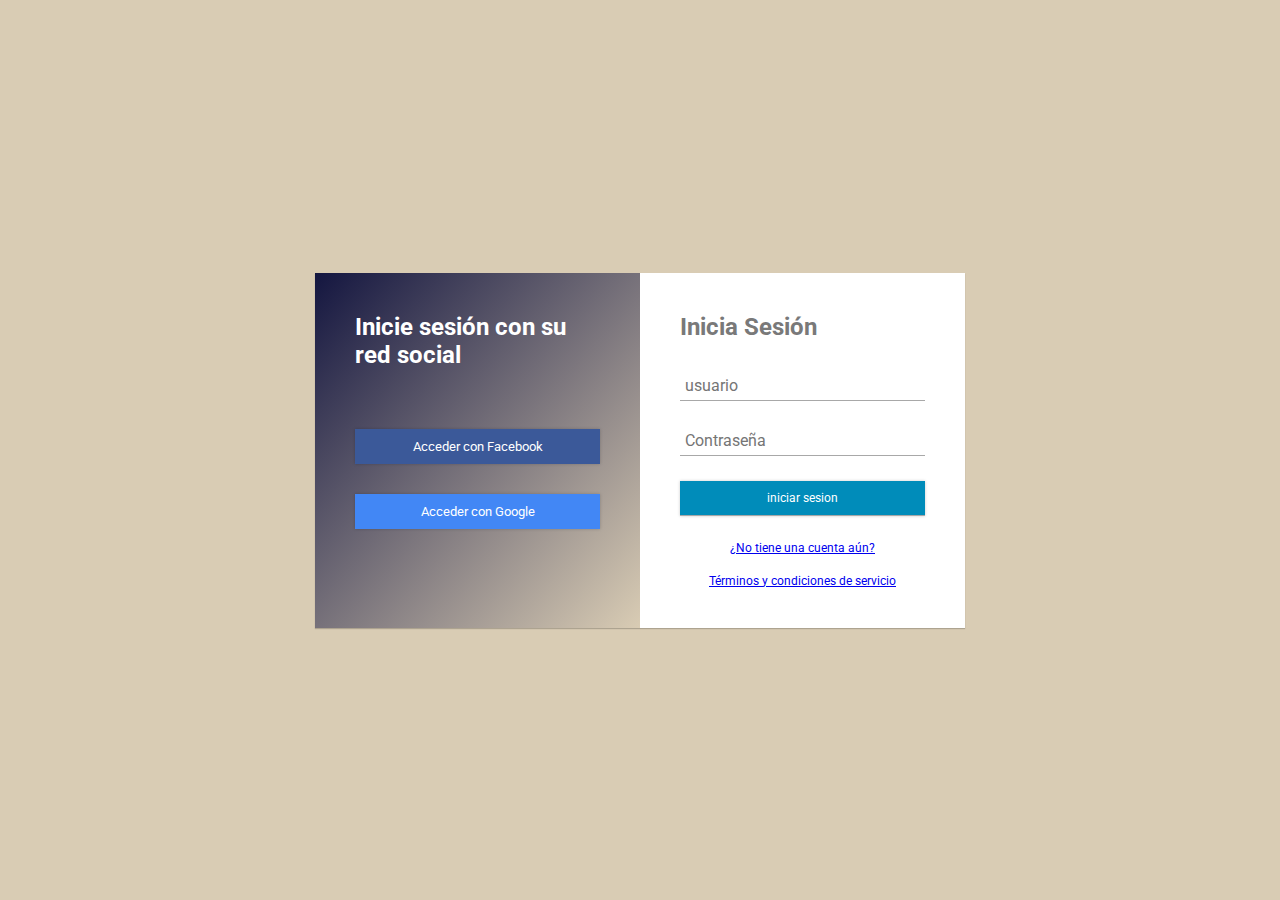
<file: index.html>
<!DOCTYPE html>
<html lang="en">
   <head>
      <meta charset="UTF-8" />
      <meta name="viewport" content="width=device-width, initial-scale=1.0" />
      <meta http-equiv="X-UA-Compatible" content="ie=edge" />
      <link href="https://fonts.googleapis.com/css?family=Roboto" rel="stylesheet" />
      <link rel="stylesheet" href="https://use.fontawesome.com/releases/v5.7.2/css/all.css" integrity="sha384-fnmOCqbTlWIlj8LyTjo7mOUStjsKC4pOpQbqyi7RrhN7udi9RwhKkMHpvLbHG9Sr" crossorigin="anonymous" />
      <link rel="stylesheet" href="css/style.css" />
      <title>MarketPlace</title>
   </head>
   <body>
      <div class="container">
         <div class="login-container">
            <div class="login">
               <h2>Inicie sesión con su red social</h2>
               <div class="login-items">
                  <button class="fb"><i class="fab fa-facebook-f"></i> Acceder con Facebook</button>
                  <button class="correo"><i class="fab fa-google"></i> Acceder con Google</button>
               </div>
            </div>
            <div class="inicia-sesion">
               <h2>Inicia Sesión</h2>
               <form action="">
                  <input type="text" placeholder="usuario" class="usuario" />
                  <input type="password" placeholder="Contraseña" class="pass" />
                  <input type="submit" class="submit" value="iniciar sesion"/>
                  <p><a href="registro.html"> ¿No tiene una cuenta aún? </a></p>
                  <br />
                  <p><a href="#">Términos y condiciones de servicio</a></p>
               </form>
            </div>
         </div>
      </div>
   </body>
</html>
</file>
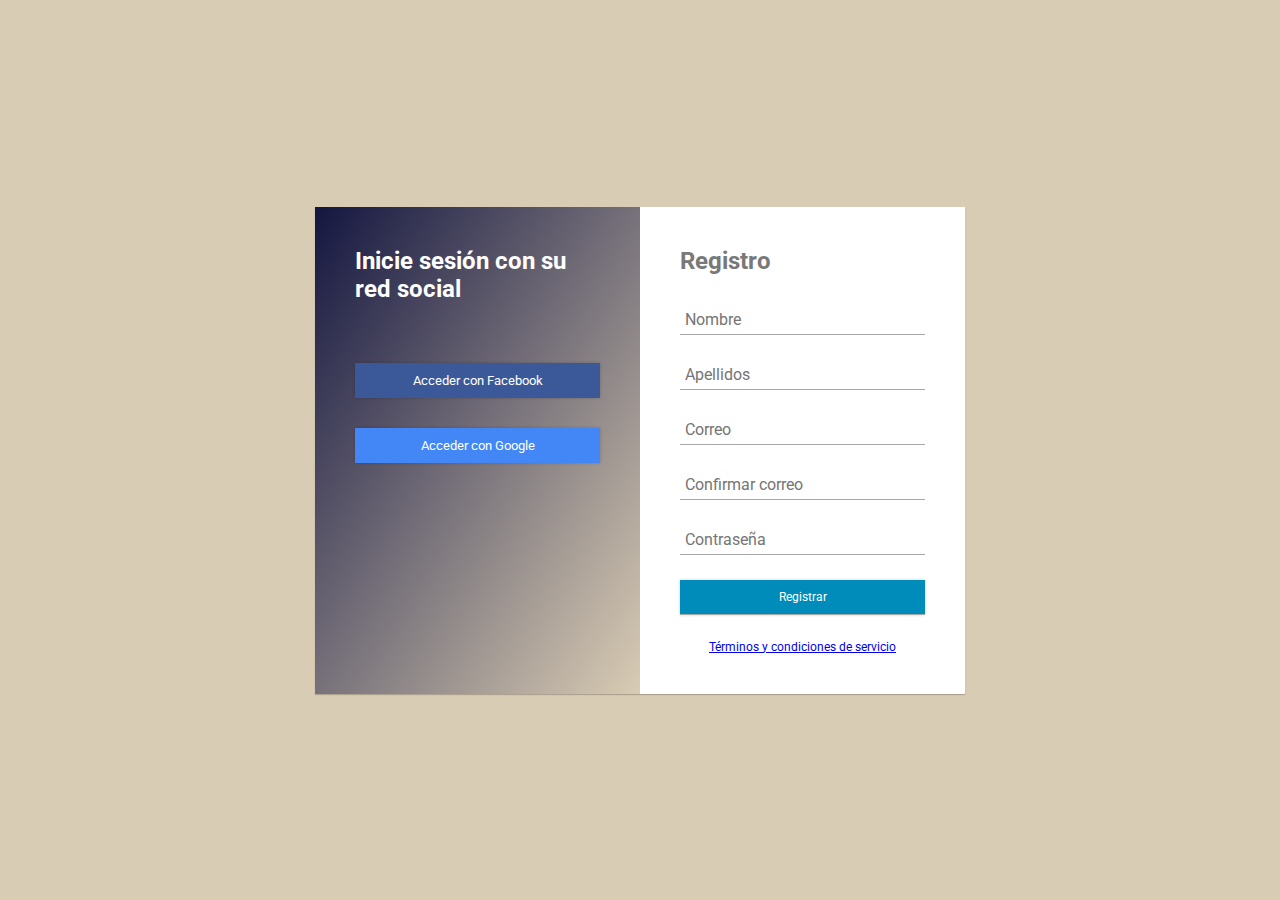
<file: registro.html>
<!DOCTYPE html>
<html lang="en">
   <head>
      <meta charset="UTF-8">
      <meta http-equiv="X-UA-Compatible" content="IE=edge">
      <meta name="viewport" content="width=device-width, initial-scale=1.0">
      <link href="https://fonts.googleapis.com/css?family=Roboto" rel="stylesheet">
      <link rel="stylesheet" href="https://use.fontawesome.com/releases/v5.7.2/css/all.css" integrity="sha384-fnmOCqbTlWIlj8LyTjo7mOUStjsKC4pOpQbqyi7RrhN7udi9RwhKkMHpvLbHG9Sr" crossorigin="anonymous">
      <link rel="stylesheet" href="css/style.css">
      <title>Registro</title>
   </head>
   <body>
      <div class="container">
         <div class="login-container">
            <div class="login">
               <h2>Inicie sesión con su red social</h2>
               <div class="login-items">
                  <button class="fb"><i class="fab fa-facebook-f"></i> Acceder con Facebook</button>          
                  <button class="correo"><i class="fab fa-google"></i> Acceder con Google</button>
               </div>
            </div>
            <div class="inicia-sesion">
               <h2>Registro</h2>
               <form action="">
                  <input type="text" placeholder="Nombre" class="usuario">
                  <input type="text" placeholder="Apellidos" class="usuario">
                  <input type="text" placeholder="Correo" class="usuario">
                  <input type="text" placeholder="Confirmar correo" class="usuario">
                  <input type="password" placeholder="Contraseña" class="pass">
                  <input type="submit" class="submit" value="Registrar">             
                  <p><a  href="#">Términos y condiciones de servicio</a></p>
               </form>
            </div>
         </div>
      </div>
   </body>
</html>
</file>
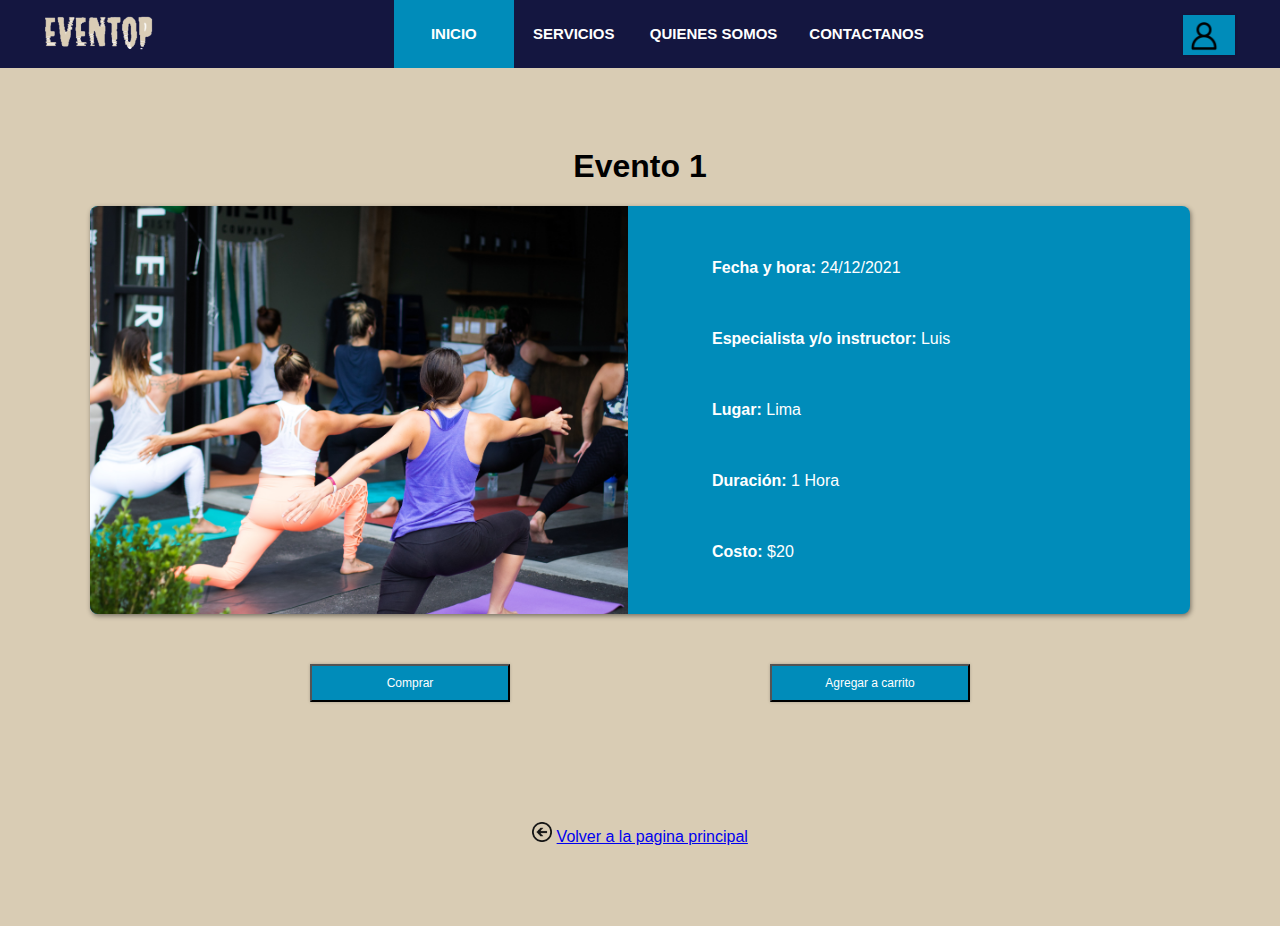
<file: public/event-details.html>
<!DOCTYPE html>
<html>
    <head>
        <title>Eventos cerca de ti!</title>
        <link rel="stylesheet" href="../src/styles/style.css">
    </head>
    <body>
        <nav class="topnav">
            <div class="logo">
                <img src="../src/images/logo.png" alt="Logo">   
            </div>
            <div class="menu">
                <a class="active" href="#home">Inicio</a>
                <a href="#services">Servicios</a>
                <a href="#about">Quienes Somos</a>
                <a href="#contact">Contactanos</a>
            </div>
            <div class="login-container">
                <button type="submit">
                    <img class="login-avatar" src="../src/images/user.png" alt="Avatar"/>
                </button>
            </div>
        </nav>
        <div class="event-details">
            <div class="event-wrapper">
                <h1>Evento 1</h1>
                <div class="event-card">
                    <div class="event-img">
                        <img src="../src/images/evento3.jpg" alt="Evento 1">
                    </div>
                    <div class="event-text">
                        <ul>
                            <li><strong>Fecha y hora:</strong> 24/12/2021</li>
                            <li><strong>Especialista y/o instructor:</strong> Luis</li>
                            <li><strong>Lugar:</strong> Lima</li>
                            <li><strong>Duración:</strong> 1 Hora</li>
                            <li><strong>Costo:</strong> $20</li>
                        </ul>
                    </div>
                </div>
                <div class="event-buttons">
                    <button type="submit">Comprar</button>
                    <button type="submit">Agregar a carrito</button>
                </div>
                <div class="event-back">
                    <img src="../src/images/back_arrow.png" alt="Back arrow">
                    <a href="home-logged-user.html">Volver a la pagina principal</a>
                </div>
            </div>
        </div>
    </body>
</html>
</file>
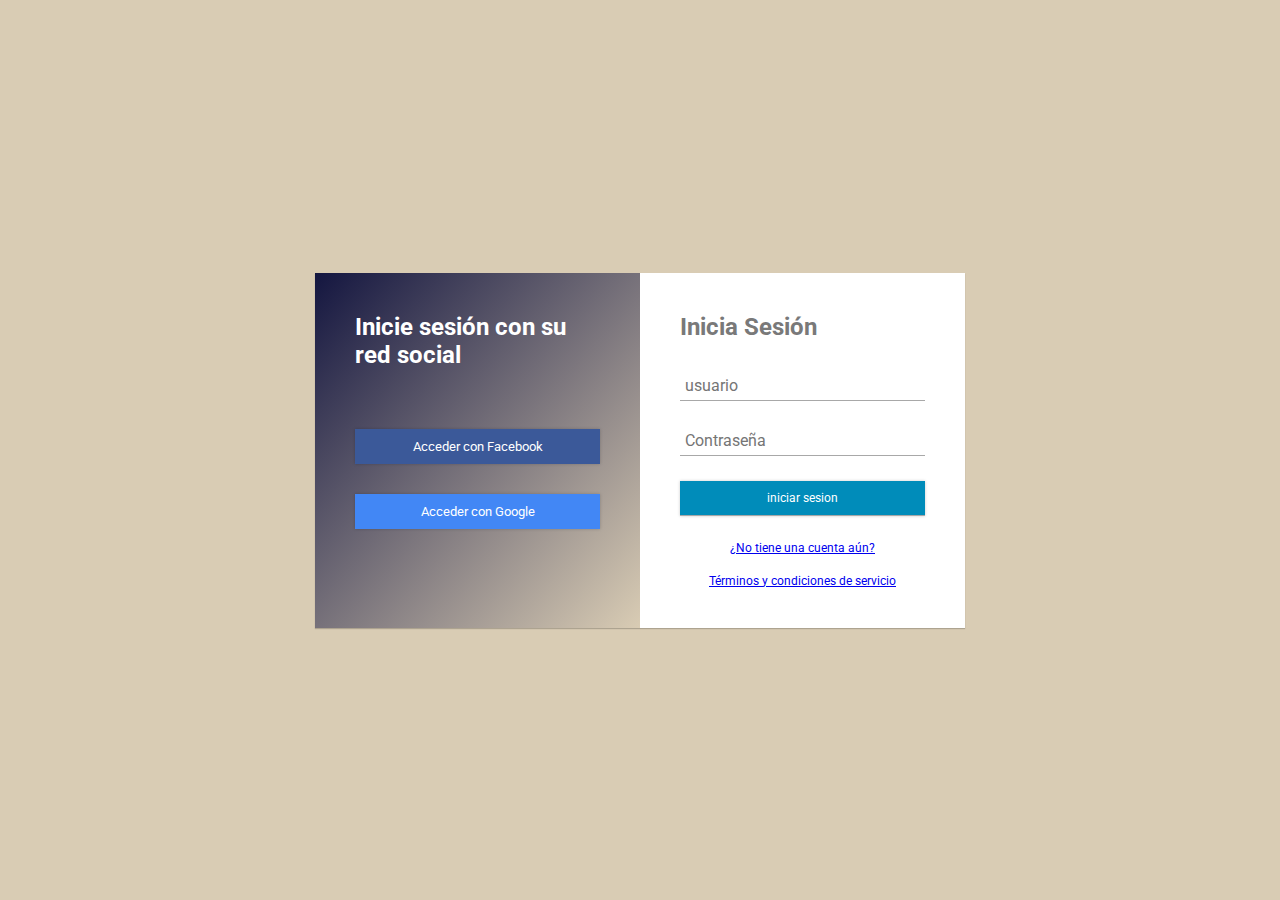
<file: public/login.html>
<!DOCTYPE html>
<html lang="en">
   <head>
      <meta charset="UTF-8" />
      <meta name="viewport" content="width=device-width, initial-scale=1.0" />
      <meta http-equiv="X-UA-Compatible" content="ie=edge" />
      <link href="https://fonts.googleapis.com/css?family=Roboto" rel="stylesheet" />
      <link rel="stylesheet" href="https://use.fontawesome.com/releases/v5.7.2/css/all.css" integrity="sha384-fnmOCqbTlWIlj8LyTjo7mOUStjsKC4pOpQbqyi7RrhN7udi9RwhKkMHpvLbHG9Sr" crossorigin="anonymous" />
      <link rel="stylesheet" href="../src/styles/style_h.css" />
      <title>MarketPlace</title>
   </head>
   <body>
      <div class="container">
         <div class="login-container">
            <div class="login">
               <h2>Inicie sesión con su red social</h2>
               <div class="login-items">
                  <button class="fb"><i class="fab fa-facebook-f"></i> Acceder con Facebook</button>
                  <button class="correo"><i class="fab fa-google"></i> Acceder con Google</button>
               </div>
            </div>
            <div class="inicia-sesion">
               <h2>Inicia Sesión</h2>
               <form action="./home-logged-user.html">
                  <input type="text" placeholder="usuario" class="usuario" />
                  <input type="password" placeholder="Contraseña" class="pass" />
                  <input type="submit" class="submit" value="iniciar sesion" />
                  <p><a href="registro.html"> ¿No tiene una cuenta aún? </a></p>
                  <br />
                  <p><a href="#">Términos y condiciones de servicio</a></p>
               </form>
            </div>
         </div>
      </div>
   </body>
</html>
</file>
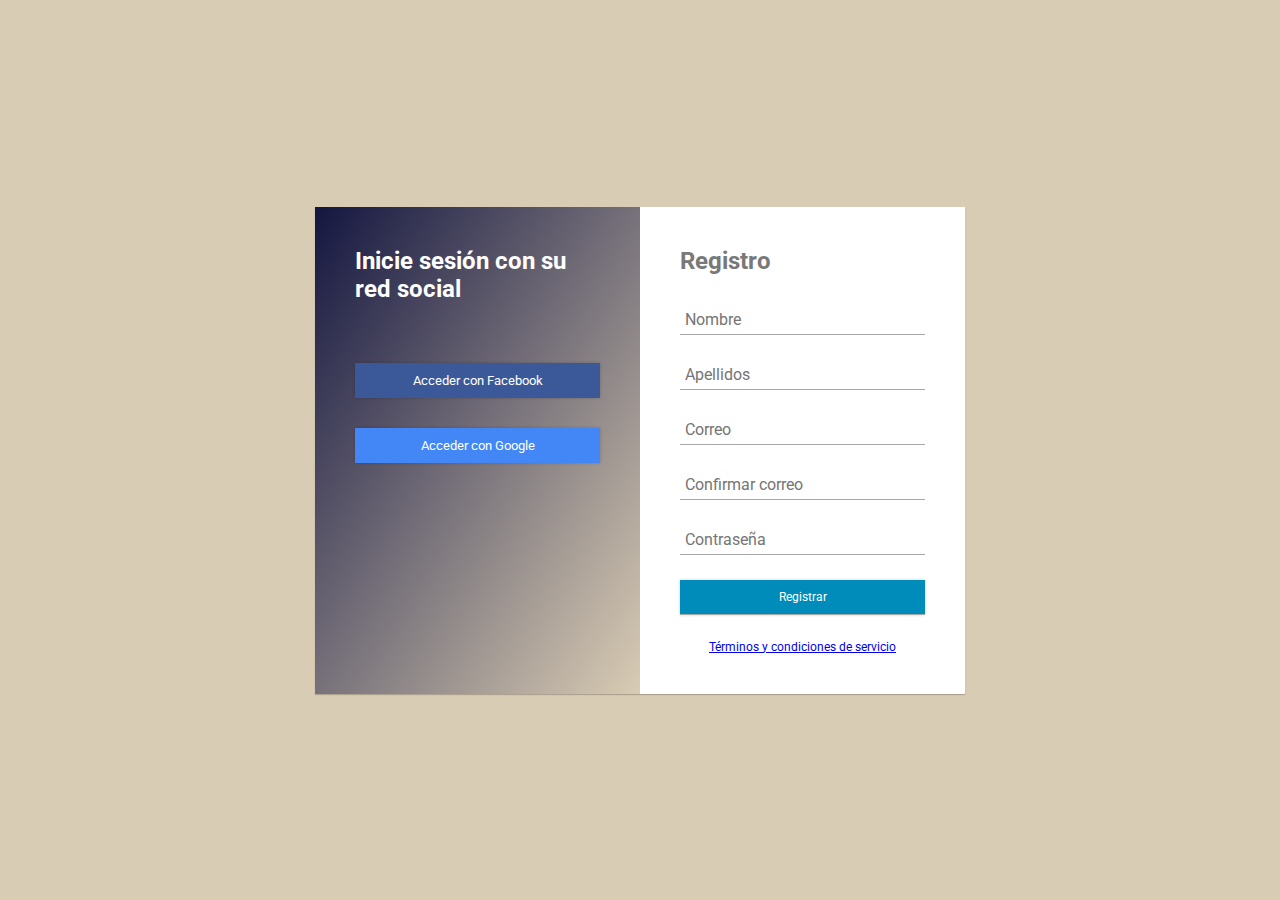
<file: public/registro.html>
<!DOCTYPE html>
<html lang="en">
   <head>
      <meta charset="UTF-8">
      <meta http-equiv="X-UA-Compatible" content="IE=edge">
      <meta name="viewport" content="width=device-width, initial-scale=1.0">
      <link href="https://fonts.googleapis.com/css?family=Roboto" rel="stylesheet">
      <link rel="stylesheet" href="https://use.fontawesome.com/releases/v5.7.2/css/all.css" integrity="sha384-fnmOCqbTlWIlj8LyTjo7mOUStjsKC4pOpQbqyi7RrhN7udi9RwhKkMHpvLbHG9Sr" crossorigin="anonymous">
      <link rel="stylesheet" href="../src/styles/style_h.css">
      <title>Registro</title>
   </head>
   <body>
      <div class="container">
         <div class="login-container">
            <div class="login">
               <h2>Inicie sesión con su red social</h2>
               <div class="login-items">
                  <button class="fb"><i class="fab fa-facebook-f"></i> Acceder con Facebook</button>          
                  <button class="correo"><i class="fab fa-google"></i> Acceder con Google</button>
               </div>
            </div>
            <div class="inicia-sesion">
               <h2>Registro</h2>
               <form action="./home-logged-user.html">
                  <input type="text" placeholder="Nombre" class="usuario">
                  <input type="text" placeholder="Apellidos" class="usuario">
                  <input type="text" placeholder="Correo" class="usuario">
                  <input type="text" placeholder="Confirmar correo" class="usuario">
                  <input type="password" placeholder="Contraseña" class="pass">
                  <input type="submit" class="submit" value="Registrar">             
                  <p><a  href="#">Términos y condiciones de servicio</a></p>
               </form>
            </div>
         </div>
      </div>
   </body>
</html>
</file>
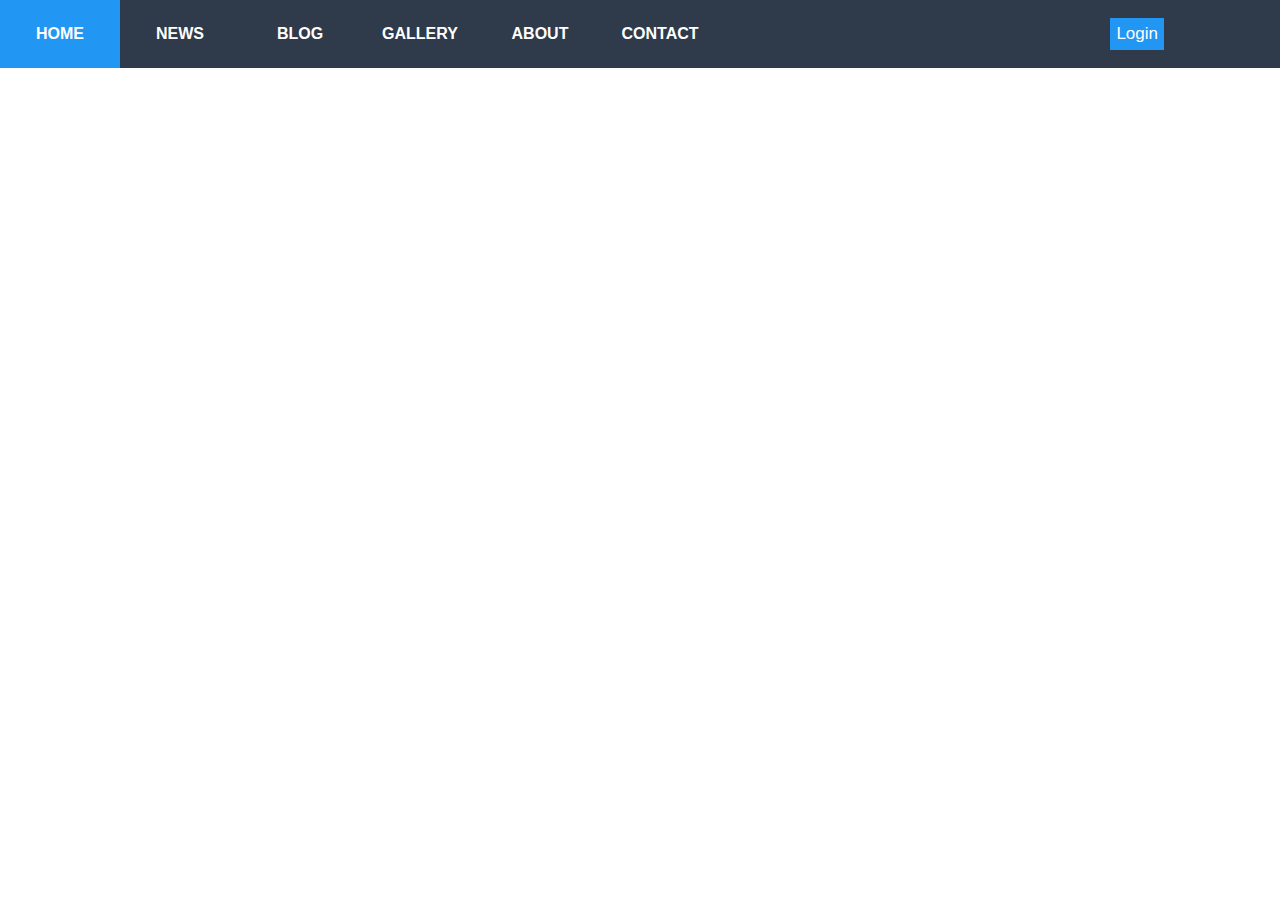
<file: src/home-logged-user.html>
<!DOCTYPE html>
<html>
    <head>
        <title>Navigation Bar with Login Form</title>
        <link rel="stylesheet" href="style.css">
    </head>
    <body>
        <div class="topnav">
            <a class="active" href="#home">Home</a>
            <a href="#about">News</a>
            <a href="#about">Blog</a>
            <a href="#about">Gallery</a>
            <a href="#about">About</a>
            <a href="#contact">Contact</a>
            <div class="login-container">
                <form>
                    <button type="submit">Login</button>
                </form>
            </div>
        </div>
    </body>
</html>
</file>
<file: css/style.css>
*{
    margin: 0;
    padding: 0;
    box-sizing: border-box;
    font-family: 'Roboto', sans-serif;
  }
   
  body{
   background: #D9CCB4;
  }
   
  .container{
    width: 100%;
    height: 100vh;
    padding: 10px;
    display: flex;
    justify-content: center;
    align-items: center;
  }
   
  .login-container{
    display: flex;
    width: 650px;
    height: auto;
    background: #fff;
    box-shadow: 0 1px 1px 0 rgba(0, 0, 0, .2);
  }
   
  .inicia-sesion, .login{
    flex: 1;
  }
   
  .inicia-sesion{
    padding: 40px;
    position: relative;
  }
   
  .inicia-sesion h2{
    color: #797979;
    margin-bottom: 30px;
  }
   
  .inicia-sesion input{
    width: 100%;
    padding: 5px;
    font-size: 16px;
    margin-bottom: 25px;
    border-top-style: none;
    border-left-style: none;
    border-right-style: none;
    border-bottom: 1px solid #a8a8a8;
    color: #333;
  }
   
  .inicia-sesion input:active,
  .inicia-sesion input:focus{
    outline: none;
  }
   
  .inicia-sesion .submit{
    /*width: auto;*/
    padding: 10px;
    background:  #008CBA;
    color: #fff;
    font-size: 12px;
    box-shadow: 0 0 3px 0 rgba(0, 0, 0, .2);
    cursor: pointer;
  }

  p  {
    font-size: 12px;
    text-align: center;
  }

   
  .inicia-sesion::after{
    /*content: '&amp;gt;';*/
    position: absolute;
    width: 25px;
    height: 25px;
    top: 50%;
    right: -23px;
    padding: 10px;
    text-align: center;
    font-size: 19px;
    background: #f1f1f1;
    border-radius: 50%;
    transform: translateY(-50%);
    box-shadow: -1px 1px 3px 1px rgba(0, 0, 0, .2);
    color: #7c7c7c;
  }
   
  .login{
    background-image: linear-gradient(to bottom right, #141640, #D9CCB4 );
    padding: 40px;
  }
   
  .login h2{
    color: #fff;
    margin-bottom: 45px;
  }
   
  .login button i{
    position: absolute;
    top: 12px; 
    left: 12px;
  }
   
  .login button{
    width: 100%;
    margin: 15px 0px;
    padding: 10px;
    box-shadow: 0 0 3px 0 rgba(0, 0, 0, .2);
    cursor: pointer;
    position: relative;
  }
   
  .login .fb{
    background: #3b5999;
    border-style: none;
    color: #fff;
  }
   
 
   
  .login .correo{
    background: #4287F5;
    border-style: none;
    color: #fff;
  }
   
  @media only screen and (max-width: 540px){
    .login-container{
      display: block;
    }
   
    .inicia-sesion, .login{
      flex: none;
    }
   
    .inicia-sesion::after{
      top: unset;
      bottom: -25px;
      left: 50%;
      transform: translateX(-50%) rotate(90deg);
    }
  }
</file>
<file: src/styles/style.css>
:root {
  --color-1: #010326;
  --color-2: #141640;
  --color-3: #D9CCB4;
  --color-4: #8C7961;
  --color-5: #A6554E;
  --color-6: #008CBA;
}

* {
  box-sizing: border-box;
  font-family: 'Roboto', sans-serif;
}

body{
    margin: 0;
    padding: 0;
    background: var(--color-3);
}
.topnav {
  overflow: hidden;
  background-color: var(--color-2);
  line-height: 40px;
  text-transform: uppercase;
  font-weight: bold;
  display: flex;
  justify-content: space-between;
}
 
.topnav div a {
  float: left;
  display: block;
  min-width: 120px;
  width: auto;
  color: black;
  text-align: center;
  padding: 14px 16px;
  text-decoration: none;
  font-size: 15px;
  color:#fff;
}
 
.topnav div a:hover {
  background-color: #ddd;
  color: black;
}
 
.topnav div a.active {
  background-color: #008CBA;
  color: white;
}
 
.topnav .login-container {
  float: right;
  margin-right: 40px;
  margin-top: 10px;
  display: flex;
  flex-direction: row;
}

.topnav .login-container button {
  float: right;
  padding: 6px;
  margin: 5px;
  height: 40px;
  width: auto;
  background: #008CBA;
  color:#fff;
  font-size: 15px;
  border: none;
  cursor: pointer;
  box-shadow: 0 0 3px 0 rgba(0, 0, 0, .2);
}

.topnav .login-container button:hover {
  background: #ccc;
}
 
.topnav .login-container form input {
  float: right;
  padding: 6px;
  margin: 5px;
  height: 40px;
  width: auto;
  background: #008CBA;
  color:#fff;
  font-size: 15px;
  border: none;
  cursor: pointer;
  box-shadow: 0 0 3px 0 rgba(0, 0, 0, .2);
}
 
.topnav .login-container form input:hover {
  background: #ccc;
}

.logo {
  float: left;
  display: block;
  margin-top: 5px;
  margin-left: 40px;
  height: 60px;
  width: auto;
}

.menu {
  display: flex;
  justify-content: center;
}

.login-avatar {
  height: 30px;
  width: 30px;
  margin-right: 10px;
}

.logo img {
  height: 55px;
  width: auto;
}

.section-card {
  margin: 80px;
}

.card {
  --card-blend-mode: overlay;
  max-width: 500px;
  width: auto;
  border-radius: 0.5rem;
  box-shadow: 0.05rem 0.1rem 0.3rem -0.03rem rgba(0, 0, 0, 0.45);
  padding-bottom: 1rem;
  background: var(--color-6);
  color: #fff;
  margin-bottom: 20px;
}

.card img {
  border-radius: 0.5rem 0.5rem 0 0;
  width: 100%;
  -o-object-fit: cover;
     object-fit: cover;
  max-height: max(10rem, 30vh);
  aspect-ratio: 4/3;
}
.card img ~ * {
  margin-left: 1rem;
  margin-right: 1rem;
}
.card > :last-child {
  margin-bottom: 0;
}

.card h3 {
  margin-top: 1rem;
  font-size: 1.25rem;
}

.card a {
  color: inherit;
}

.card-wrapper {
  list-style: none;
  padding: 0;
  margin: 0;
  display: grid;
  grid-template-columns: repeat(3, minmax(30ch, 1fr));
  grid-gap: 1.5rem;
  width: 100%;
  padding-left: 1rem;
  padding-right: 1rem;
}

.event-details {
  margin: 80px;
  
}

.event-wrapper {
  width: 100%;
  
}

.event-wrapper h1 {
  text-align: center;
}

.event-img img {
  border-radius: 0.5rem 0 0 0.5rem;
  max-width: 700px;
  max-height: 500px;
  width:100%;
  height:100%;
  -o-object-fit: cover;
     object-fit: cover;
  aspect-ratio: 4/3;
}

.event-card {
  width: 100%;
  max-width: 1100px;
  height: 100%;
  display: grid;
  grid-template-columns: repeat(2, minmax(30ch, 1fr));
  grid-gap: 1.5rem;
  border-radius: 0.5rem;
  box-shadow: 0.05rem 0.1rem 0.3rem -0.03rem rgba(0, 0, 0, 0.45);
  background: var(--color-6);
  color: #fff;
  margin: auto;
  margin-bottom: 50px;
}

.event-text ul {
  margin-top: 0px;
  margin-left: 20px;
  list-style: none;
  height: 100%;
  display: flex;
  flex-direction: column;
  justify-content: space-evenly;
}

.event-buttons {
  width: 100%;
  height: 100%;
  margin-bottom: 120px;
  display: flex;
  justify-content: space-evenly;
  gap: 30px;
}

.event-buttons button {
  max-width: 200px;
  width: 100%;
  padding: 10px;
  
  background:  #008CBA;
  color: #fff;
  font-size: 12px;
  box-shadow: 0 0 3px 0 rgba(0, 0, 0, .2);
  cursor: pointer;
}

.event-back {
  text-align: center;
}

.event-back img {
  width: 20px;
  height: 20px;
}
</file>
<file: src/styles/style_h.css>
*{
    margin: 0;
    padding: 0;
    box-sizing: border-box;
    font-family: 'Roboto', sans-serif;
  }
   
  body{
   background: #D9CCB4;
  }
   
  .container{
    width: 100%;
    height: 100vh;
    padding: 10px;
    display: flex;
    justify-content: center;
    align-items: center;
  }
   
  .login-container{
    display: flex;
    width: 650px;
    height: auto;
    background: #fff;
    box-shadow: 0 1px 1px 0 rgba(0, 0, 0, .2);
  }
   
  .inicia-sesion, .login{
    flex: 1;
  }
   
  .inicia-sesion{
    padding: 40px;
    position: relative;
  }
   
  .inicia-sesion h2{
    color: #797979;
    margin-bottom: 30px;
  }
   
  .inicia-sesion input{
    width: 100%;
    padding: 5px;
    font-size: 16px;
    margin-bottom: 25px;
    border-top-style: none;
    border-left-style: none;
    border-right-style: none;
    border-bottom: 1px solid #a8a8a8;
    color: #333;
  }
   
  .inicia-sesion input:active,
  .inicia-sesion input:focus{
    outline: none;
  }
   
  .inicia-sesion .submit{
    /*width: auto;*/
    padding: 10px;
    background:  #008CBA;
    color: #fff;
    font-size: 12px;
    box-shadow: 0 0 3px 0 rgba(0, 0, 0, .2);
    cursor: pointer;
  }

  p  {
    font-size: 12px;
    text-align: center;
  }

   
  .inicia-sesion::after{
    /*content: '&amp;gt;';*/
    position: absolute;
    width: 25px;
    height: 25px;
    top: 50%;
    right: -23px;
    padding: 10px;
    text-align: center;
    font-size: 19px;
    background: #f1f1f1;
    border-radius: 50%;
    transform: translateY(-50%);
    box-shadow: -1px 1px 3px 1px rgba(0, 0, 0, .2);
    color: #7c7c7c;
  }
   
  .login{
    background-image: linear-gradient(to bottom right, #141640, #D9CCB4 );
    padding: 40px;
  }
   
  .login h2{
    color: #fff;
    margin-bottom: 45px;
  }
   
  .login button i{
    position: absolute;
    top: 12px; 
    left: 12px;
  }
   
  .login button{
    width: 100%;
    margin: 15px 0px;
    padding: 10px;
    box-shadow: 0 0 3px 0 rgba(0, 0, 0, .2);
    cursor: pointer;
    position: relative;
  }
   
  .login .fb{
    background: #3b5999;
    border-style: none;
    color: #fff;
  }
   
 
   
  .login .correo{
    background: #4287F5;
    border-style: none;
    color: #fff;
  }
   
  @media only screen and (max-width: 540px){
    .login-container{
      display: block;
    }
   
    .inicia-sesion, .login{
      flex: none;
    }
   
    .inicia-sesion::after{
      top: unset;
      bottom: -25px;
      left: 50%;
      transform: translateX(-50%) rotate(90deg);
    }
  }
</file>
<file: src/style.css>
.Shopping-online1 { color: #010326; }
.Shopping-online2 { color: #141640; }
.Shopping-online3 { color: #D9CCB4; }
.Shopping-online4 { color: #8C7961; }
.Shopping-online5 { color: #A6554E; }


* {box-sizing: border-box;}

body{
    margin: 0;
    padding: 0;
    font-family: Arial;
    text-transform: uppercase;
    font-weight: bold;
}
.topnav {
  overflow: hidden;
  background-color: #2f3a4a;
  line-height: 40px;
}
 
.topnav a {
  float: left;
  display: block;
  width:120px;
  color: black;
  text-align: center;
  padding: 14px 16px;
  text-decoration: none;
  font-size: 16px;
  color:#fff;
}
 
.topnav a:hover {
  background-color: #ddd;
  color: black;
}
 
.topnav a.active {
  background-color: #2196F3;
  color: white;
}
 
.topnav .login-container {
  float: right;
  margin-right: 100px;
  margin-top: 10px;
}
 
 
.topnav input[type=text] {
  padding: 6px;
  margin-top: 8px;
  font-size: 17px;
  border: none;
  width: 150px; 
}
 
 
.topnav .login-container button {
  float: right;
  padding: 6px;
  margin-top: 8px;
  margin-right: 16px;
  background: #2196F3;
  color:#fff;
  font-size: 17px;
  border: none;
  cursor: pointer;
}
 
.topnav .login-container button:hover {
  background: #ccc;
}
</file>
